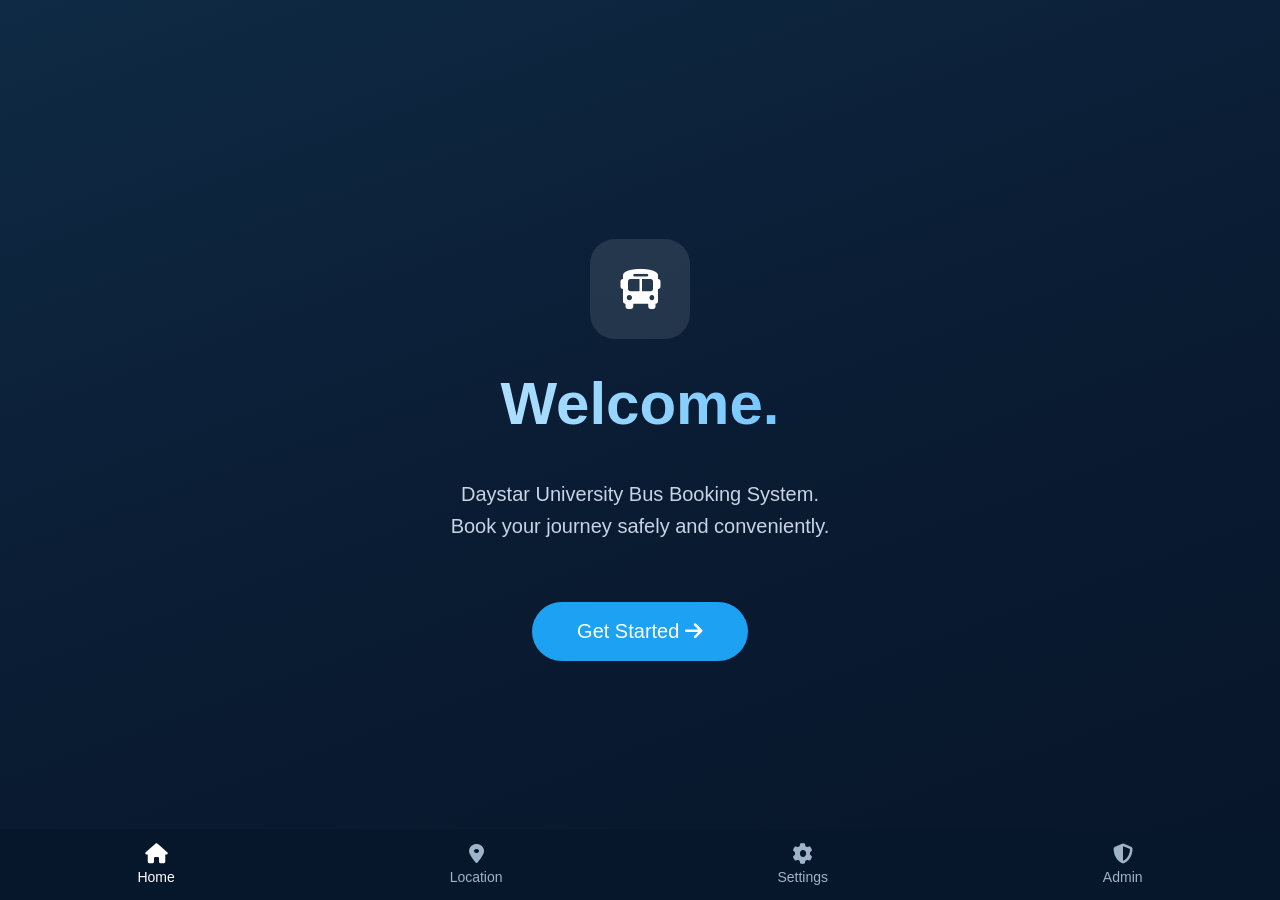
<file: index.html>
<!DOCTYPE html>
<html lang="en">
<head>         
<meta charset="UTF-8">
<meta name="viewport" content="width=device-width, initial-scale=1.0">
<title>Daystar Bus Booking</title>

<link rel="stylesheet" href="styles.css">

<link rel="stylesheet" href="https://cdnjs.cloudflare.com/ajax/libs/font-awesome/6.5.0/css/all.min.css">

</head>

<body>

<div class="welcome-container">

<div class="bus-icon">
<i class="fas fa-bus"></i>
</div>

<h1 class="welcome-title">Welcome.</h1>

<p class="welcome-text">
Daystar University Bus Booking System.<br>
Book your journey safely and conveniently.
</p>

<button class="start-btn" onclick="startBooking()">
Get Started <i class="fas fa-arrow-right"></i>
</button>

</div>


<!-- Bottom Navigation -->

<div class="bottom-nav">

<div class="nav-item active">
<i class="fas fa-home"></i>
<span>Home</span>
</div>

<div class="nav-item">
<i class="fas fa-location-dot"></i>
<span>Location</span>
</div>

<div class="nav-item">
<i class="fas fa-gear"></i>
<span>Settings</span>
</div>

<div class="nav-item" onclick="goToAdmin()">
<i class="fas fa-shield-halved"></i>
<span>Admin</span>
</div>

</div>

<script>

function startBooking(){
    window.location.href = "campus.html"
}

function goToAdmin(){
    window.location.href = "admin.html"
}

</script>

</body>
</html>
</file>
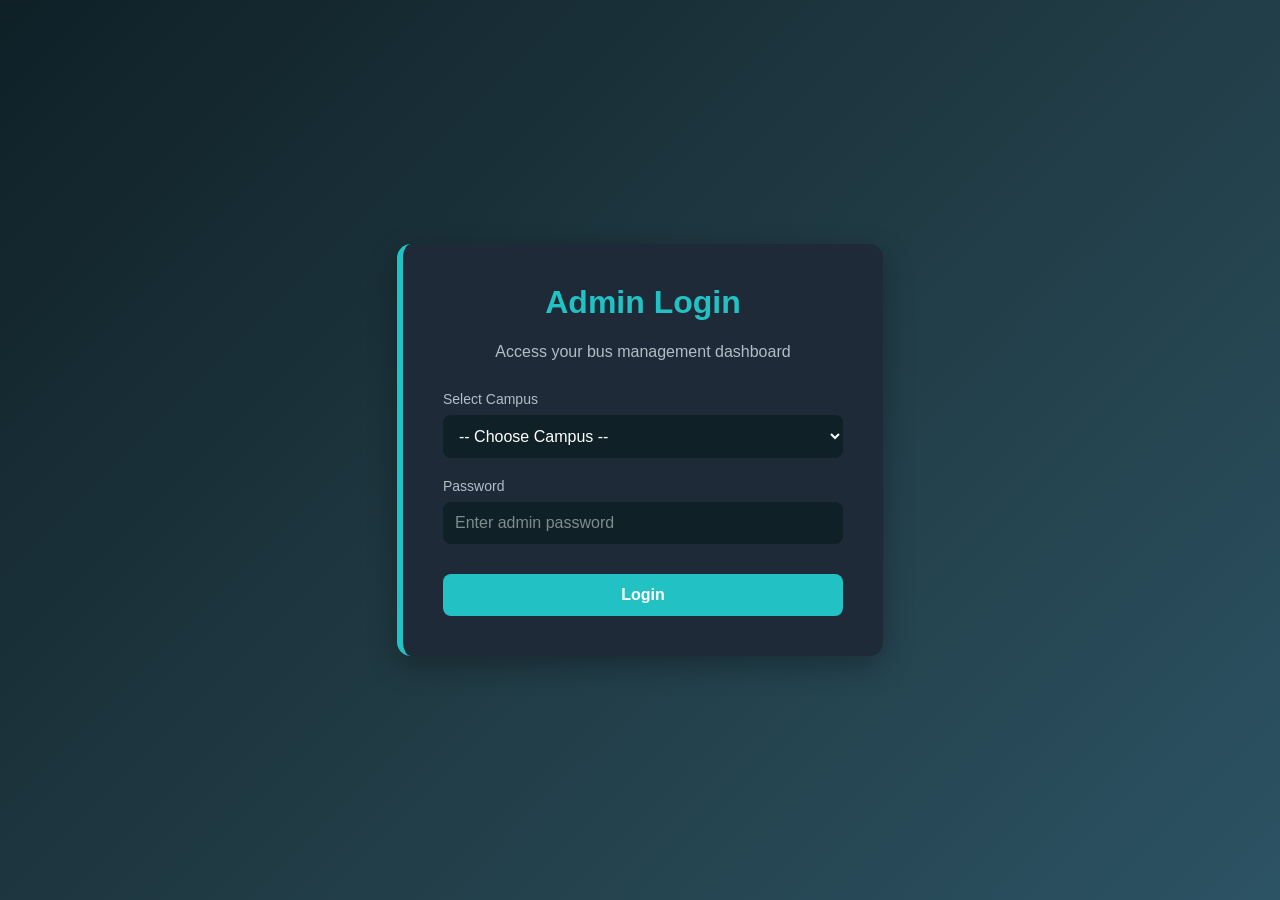
<file: admin.html>
<!DOCTYPE html>
<html lang="en">
<head>
<meta charset="UTF-8">
<meta name="viewport" content="width=device-width, initial-scale=1.0">
<title>Admin Panel</title>

<style>

body {
    margin: 0;
    font-family: Segoe UI, sans-serif;
    background: linear-gradient(135deg, #0f2027, #203a43, #2c5364);
    color: white;
    display: flex;
    align-items: center;
    justify-content: center;
    min-height: 100vh;
}

.login-container {
    background: #1f2a38;
    padding: 40px;
    border-radius: 14px;
    border-left: 6px solid #22c1c3;
    box-shadow: 0 10px 30px rgba(0, 0, 0, 0.3);
    max-width: 400px;
    width: 90%;
}

.login-container h1 {
    text-align: center;
    margin-top: 0;
    color: #22c1c3;
}

.login-container p {
    text-align: center;
    color: #b0bec5;
    margin-bottom: 30px;
}

.form-group {
    margin-bottom: 20px;
}

.form-group label {
    display: block;
    margin-bottom: 8px;
    color: #b0bec5;
    font-size: 14px;
}

.form-group select,
.form-group input {
    width: 100%;
    padding: 12px;
    border-radius: 8px;
    border: none;
    font-size: 16px;
    box-sizing: border-box;
    background: #0f2027;
    color: white;
}

.form-group select option {
    background: #0f2027;
    color: white;
}

.form-group input::placeholder {
    color: #7f8c8d;
}

.login-btn {
    width: 100%;
    padding: 12px;
    background: #22c1c3;
    color: white;
    border: none;
    border-radius: 8px;
    font-size: 16px;
    cursor: pointer;
    font-weight: bold;
    transition: 0.2s;
    margin-top: 10px;
}

.login-btn:hover {
    background: #1ba0a0;
}

.modal-content {
    background: #1f2a38;
    border-radius: 14px;
    padding: 30px;
    border-left: 6px solid #22c1c3;
}

.modal-content h2 {
    margin-top: 0;
    color: #22c1c3;
}

.error-message {
    color: #e74c3c;
    text-align: center;
    margin-top: 15px;
    display: none;
}

/* ADMIN DASHBOARD STYLES */
.admin-container {
    width: 95%;
    max-width: 1200px;
    margin: auto;
    padding: 20px;
}

.admin-header {
    text-align: center;
    margin-bottom: 40px;
}

.admin-header h1 {
    margin: 0 0 10px 0;
}

.admin-header p {
    color: #b0bec5;
    margin: 0;
}

.campus-section {
    background: #1f2a38;
    padding: 30px;
    border-radius: 14px;
    border-left: 6px solid #22c1c3;
    margin-bottom: 30px;
}

.campus-section h2 {
    margin-top: 0;
    color: #22c1c3;
    display: flex;
    align-items: center;
    gap: 10px;
}

.bus-list {
    display: grid;
    grid-template-columns: repeat(auto-fit, minmax(300px, 1fr));
    gap: 20px;
    margin-top: 20px;
}

.bus-card {
    background: #0f2027;
    padding: 20px;
    border-radius: 10px;
    border-left: 4px solid #22c1c3;
}

.bus-card h3 {
    margin: 0 0 15px 0;
    color: white;
}

.bus-info {
    margin-bottom: 15px;
    font-size: 14px;
}

.bus-info p {
    margin: 8px 0;
    color: #b0bec5;
}

.bus-info strong {
    color: #22c1c3;
}

.bus-status {
    padding: 8px 12px;
    border-radius: 6px;
    display: inline-block;
    font-size: 12px;
    font-weight: bold;
    margin: 10px 0;
}

.status-available {
    background: #2ecc71;
    color: white;
}

.status-departed {
    background: #e74c3c;
    color: white;
}

.bus-actions {
    display: flex;
    gap: 10px;
    margin-top: 15px;
}

.bus-btn {
    flex: 1;
    padding: 10px;
    border: none;
    border-radius: 6px;
    cursor: pointer;
    font-size: 14px;
    font-weight: bold;
    transition: 0.2s;
}

.btn-toggle {
    background: #22c1c3;
    color: white;
}

.btn-toggle:hover {
    background: #1ba0a0;
}

.btn-logout {
    background: #e74c3c;
    color: white;
    margin-top: 30px;
    padding: 12px;
    width: 100%;
}

.btn-logout:hover {
    background: #c0392b;
}

.hidden {
    display: none !important;
}

@media (max-width: 768px) {
    .bus-list {
        grid-template-columns: 1fr;
    }
    
    .admin-container {
        padding: 10px;
    }
}

</style>

</head>

<body>

<!-- LOGIN SECTION -->
<div class="login-container" id="loginSection">
    <h1>Admin Login</h1>
    <p>Access your bus management dashboard</p>
    
    <div class="form-group">
        <label for="campus">Select Campus</label>
        <select id="campus">
            <option value="">-- Choose Campus --</option>
            <option value="athi">Athi River Campus</option>
            <option value="nairobi">Nairobi Campus</option>
        </select>
    </div>
    
    <div class="form-group">
        <label for="password">Password</label>
        <input type="password" id="password" placeholder="Enter admin password">
    </div>
    
    <button class="login-btn" onclick="adminLogin()">Login</button>
    
    <div class="error-message" id="errorMsg"></div>
</div>

<!-- ADMIN DASHBOARD SECTION -->
<div class="admin-container hidden" id="dashboardSection">
    <div class="admin-header">
        <h1>Bus Management Dashboard</h1>
        <p id="adminTitle"></p>
    </div>
    
    <!-- ATHI RIVER CAMPUS BUSES -->
    <div class="campus-section" id="athiSection" style="display:none;">
        <h2>🚌 Athi River Campus Buses</h2>
        <div class="bus-list" id="athiBuses"></div>
    </div>
    
    <!-- NAIROBI CAMPUS BUSES -->
    <div class="campus-section" id="nairoiSection" style="display:none;">
        <h2>🚌 Nairobi Campus Buses</h2>
        <div class="bus-list" id="nairoiBuses"></div>
    </div>
    
    <button class="bus-btn btn-logout" onclick="adminLogout()">Logout</button>
</div>

<!-- SCHEDULE MODAL -->
<div class="modal-overlay" id="scheduleModal" style="display:none; position:fixed; top:0; left:0; width:100%; height:100%; background:rgba(0,0,0,0.7); z-index:2000; flex-direction:column; align-items:center; justify-content:center;">
    <div class="modal-content" style="background:#1f2a38; border-radius:14px; padding:30px; max-width:500px; width:90%; border-left:6px solid #22c1c3;">
        <h2 style="margin-top:0; color:#22c1c3;">Schedule Bus</h2>
        
        <div class="form-group">
            <label>Bus Plate</label>
            <input type="text" id="scheduleBusPlate" disabled style="background:#0f2027; color:#b0bec5; cursor:not-allowed;">
        </div>
        
        <div class="form-group">
            <label for="scheduleDay">Select Day</label>
            <select id="scheduleDay" onchange="updateScheduleTimes()">
                <option value="">-- Choose Day --</option>
                <option value="monday">Monday</option>
                <option value="tuesday">Tuesday</option>
                <option value="wednesday">Wednesday</option>
                <option value="thursday">Thursday</option>
                <option value="friday">Friday</option>
                <option value="saturday">Saturday</option>
            </select>
        </div>
        
        <div class="form-group">
            <label for="scheduleTime">Departure Time</label>
            <select id="scheduleTime">
                <option value="">-- Choose Time --</option>
            </select>
        </div>
        
        <div class="form-group">
            <label for="scheduleStatus">Bus Status</label>
            <select id="scheduleStatus">
                <option value="available">Available (Ready to Depart)</option>
                <option value="departed">Departed (Left)</option>
            </select>
        </div>
        
        <div style="display:flex; gap:10px; margin-top:20px;">
            <button class="bus-btn btn-toggle" onclick="saveSchedule()" style="flex:1;">Save Schedule</button>
            <button class="bus-btn btn-logout" onclick="closeScheduleModal()" style="flex:1; background:#2c3e50; margin-top:0;">Cancel</button>
        </div>
    </div>
</div>

<script>

// Bus data organized by campus
const busesData = {
    athi: [
        { plate: "KDA347R", type: "new", seats: 45, status: "available", destination: "Sokimau/Nairobi" },
        { plate: "KDC234K", type: "new", seats: 45, status: "available", destination: "Sokimau/Nairobi" },
        { plate: "KCU978S", type: "old", seats: 29, status: "available", destination: "Sokimau/Nairobi" },
        { plate: "KBX319D", type: "old", seats: 29, status: "departed", destination: "Sokimau/Nairobi" }
    ],
    nairobi: [
        { plate: "KDE456K", type: "new", seats: 45, status: "available", destination: "Sokimau/Athi" },
        { plate: "KCY564K", type: "new", seats: 45, status: "available", destination: "Sokimau/Athi" },
        { plate: "KBX514D", type: "old", seats: 29, status: "available", destination: "Sokimau/Athi" },
        { plate: "KCU453E", type: "old", seats: 29, status: "available", destination: "Sokimau/Athi" }
    ]
};

const ADMIN_PASSWORD = "admin_8457";

// Predefined bus schedule by day
const BUS_SCHEDULE = {
    monday: ["08:00", "16:00", "17:00"],
    tuesday: ["08:00", "13:00", "16:00", "17:00"],
    wednesday: ["08:00", "16:00", "17:00"],
    thursday: ["08:00", "16:00", "17:00"],
    friday: ["08:00", "16:00", "17:00"],
    saturday: ["10:00"],
    sunday: []
};

let currentAdmin = null;
let editingBusIdx = null;

// Helper to convert 24h to 12h format
function convertTo12h(time24) {
    const [hours, minutes] = time24.split(":");
    const h = parseInt(hours);
    const ampm = h >= 12 ? "pm" : "am";
    const h12 = h % 12 || 12;
    return `${h12}:${minutes}${ampm}`;
}

function adminLogin() {
    const campus = document.getElementById("campus").value;
    const password = document.getElementById("password").value;
    const errorMsg = document.getElementById("errorMsg");

    if (!campus) {
        errorMsg.textContent = "Please select a campus.";
        errorMsg.style.display = "block";
        return;
    }

    if (!password) {
        errorMsg.textContent = "Please enter a password.";
        errorMsg.style.display = "block";
        return;
    }

    if (password !== ADMIN_PASSWORD) {
        errorMsg.textContent = "Invalid password. Access denied.";
        errorMsg.style.display = "block";
        return;
    }

    // Successful login
    currentAdmin = campus;
    localStorage.setItem("adminCampus", campus);
    showDashboard();
}

function showDashboard() {
    document.getElementById("loginSection").classList.add("hidden");
    document.getElementById("dashboardSection").classList.remove("hidden");

    const campusName = currentAdmin === "athi" ? "Athi River" : "Nairobi";
    document.getElementById("adminTitle").textContent = `${campusName} Campus - Bus Management`;

    // Show appropriate campus section
    if (currentAdmin === "athi") {
        document.getElementById("athiSection").style.display = "block";
        document.getElementById("nairoiSection").style.display = "none";
        renderBusList("athi", document.getElementById("athiBuses"));
    } else {
        document.getElementById("athiSection").style.display = "none";
        document.getElementById("nairoiSection").style.display = "block";
        renderBusList("nairobi", document.getElementById("nairoiBuses"));
    }
}

function renderBusList(campus, container) {
    container.innerHTML = "";
    let buses = busesData[campus];
    
    // Load saved schedules from localStorage
    const savedBuses = JSON.parse(localStorage.getItem("busSchedules")) || {};
    
    buses.forEach((bus, idx) => {
        // Merge with saved data if it exists
        const savedKey = `${campus}-${idx}`;
        const saved = savedBuses[savedKey];
        
        const displayBus = saved ? { ...bus, ...saved } : bus;
        const statusClass = displayBus.status === "available" ? "status-available" : "status-departed";
        const timeDisplay = displayBus.scheduledTime 
            ? `Leaving at ${convertTo12h(displayBus.scheduledTime)}`
            : displayBus.time;

        const card = document.createElement("div");
        card.className = "bus-card";

        card.innerHTML = `
            <h3>${displayBus.plate}</h3>
            <div class="bus-info">
                <p><strong>Type:</strong> ${displayBus.type.toUpperCase()} (${displayBus.seats} seats)</p>
                <p><strong>Destination:</strong> ${displayBus.destination}</p>
                <p><strong>Time:</strong> ${timeDisplay}</p>
                <p><strong>Status:</strong></p>
                <span class="bus-status ${statusClass}">${displayBus.status.toUpperCase()}</span>
            </div>
            <div class="bus-actions">
                <button class="bus-btn btn-toggle" onclick="openScheduleModal('${campus}', ${idx})">
                    Schedule Bus
                </button>
            </div>
        `;

        container.appendChild(card);
    });
}

function openScheduleModal(campus, busIdx) {
    currentAdmin = campus;
    editingBusIdx = busIdx;
    
    const busPlate = busesData[campus][busIdx].plate;
    document.getElementById("scheduleBusPlate").value = busPlate;
    document.getElementById("scheduleDay").value = "";
    document.getElementById("scheduleTime").innerHTML = '<option value="">-- Choose Time --</option>';
    document.getElementById("scheduleStatus").value = "available";
    
    document.getElementById("scheduleModal").style.display = "flex";
}

function closeScheduleModal() {
    document.getElementById("scheduleModal").style.display = "none";
    editingBusIdx = null;
}

function updateScheduleTimes() {
    const day = document.getElementById("scheduleDay").value;
    const timeSelect = document.getElementById("scheduleTime");
    
    timeSelect.innerHTML = '<option value="">-- Choose Time --</option>';
    
    if (day && BUS_SCHEDULE[day] && BUS_SCHEDULE[day].length > 0) {
        BUS_SCHEDULE[day].forEach(time => {
            const option = document.createElement("option");
            option.value = time;
            option.text = convertTo12h(time);
            timeSelect.appendChild(option);
        });
    } else {
        timeSelect.innerHTML = '<option value="">No buses scheduled this day</option>';
    }
}

function saveSchedule() {
    const day = document.getElementById("scheduleDay").value;
    const time = document.getElementById("scheduleTime").value;
    const status = document.getElementById("scheduleStatus").value;
    
    if (!day || !time) {
        alert("Please select a day and time.");
        return;
    }
    
    // Load existing schedules from localStorage
    let savedBuses = JSON.parse(localStorage.getItem("busSchedules")) || {};
    
    const saveKey = `${currentAdmin}-${editingBusIdx}`;
    savedBuses[saveKey] = {
        scheduledTime: time,
        status: status,
        day: day
    };
    
    localStorage.setItem("busSchedules", JSON.stringify(savedBuses));
    
    // Re-render the bus list
    const container = currentAdmin === "athi" ? document.getElementById("athiBuses") : document.getElementById("nairoiBuses");
    renderBusList(currentAdmin, container);
    
    closeScheduleModal();
    alert(`Bus scheduled successfully for ${convertTo12h(time)} on ${day.charAt(0).toUpperCase() + day.slice(1)}!`);
}

function toggleBusStatus(campus, busIdx) {
    const bus = busesData[campus][busIdx];
    bus.status = bus.status === "available" ? "departed" : "available";

    // Re-render the bus list
    const container = campus === "athi" ? document.getElementById("athiBuses") : document.getElementById("nairoiBuses");
    renderBusList(campus, container);
}

function adminLogout() {
    currentAdmin = null;
    localStorage.removeItem("adminCampus");
    document.getElementById("loginSection").classList.remove("hidden");
    document.getElementById("dashboardSection").classList.add("hidden");
    document.getElementById("campus").value = "";
    document.getElementById("password").value = "";
    document.getElementById("errorMsg").style.display = "none";
}

// Check if already logged in
window.addEventListener("DOMContentLoaded", () => {
    const savedCampus = localStorage.getItem("adminCampus");
    if (savedCampus) {
        currentAdmin = savedCampus;
        showDashboard();
    }
});

</script>

</body>
</html>
</file>
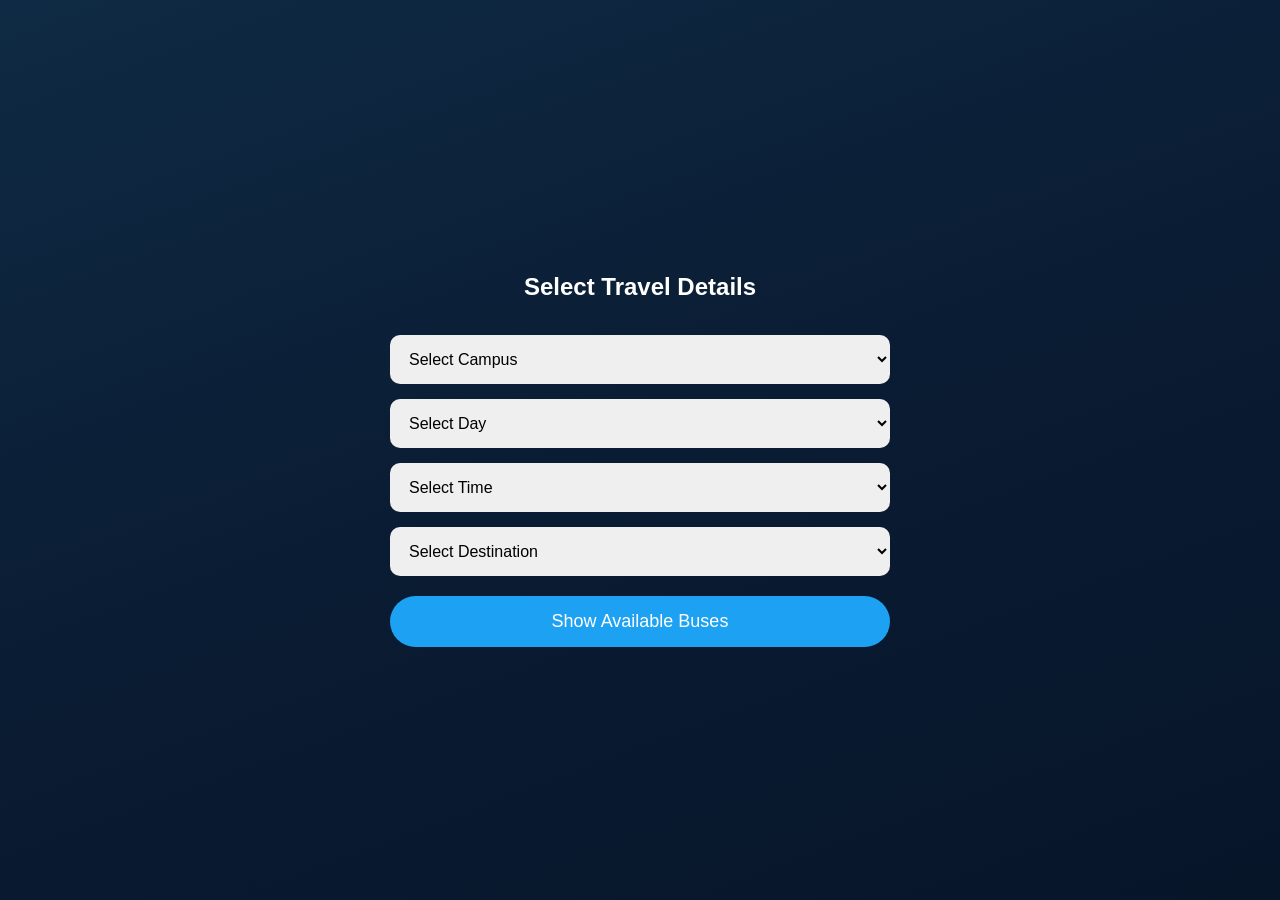
<file: campus.html>
<!DOCTYPE html>
<html lang="en">
<head>
<meta charset="UTF-8">
<meta name="viewport" content="width=device-width, initial-scale=1.0">
<title>Select Campus</title>

<link rel="stylesheet" href="styles.css">

<style>

.page-container{
max-width:500px;
margin:auto;
padding:40px 20px;
text-align:center;
}

.select-box{
width:100%;
padding:15px;
border-radius:10px;
border:none;
margin-top:15px;
font-size:16px;
}

.card-btn{
margin-top:20px;
background:#1da1f2;
padding:15px;
border-radius:30px;
border:none;
color:white;
font-size:18px;
cursor:pointer;
width:100%;
}

.card-btn:hover{
background:#0c8ddb;
}

</style>

</head>

<body>

<div class="page-container">

<h2>Select Travel Details</h2>

<!-- Campus -->

<select id="campus" class="select-box">
<option value="">Select Campus</option>
<option value="athi">Athi River Campus</option>
<option value="nairobi">Nairobi Campus</option>
</select>

<!-- Day -->

<select id="day" class="select-box" onchange="loadTimes()">
<option value="">Select Day</option>
<option value="monday">Monday</option>
<option value="tuesday">Tuesday</option>
<option value="wednesday">Wednesday</option>
<option value="thursday">Thursday</option>
<option value="friday">Friday</option>
<option value="saturday">Saturday</option>
<option value="sunday">Sunday</option>
</select>

<!-- Time -->

<select id="time" class="select-box">
<option value="">Select Time</option>
</select>

<!-- Destination -->

<select id="destination" class="select-box" onchange="updateDestinationDisplay()">
<option value="">Select Destination</option>
</select>

<button class="card-btn" onclick="searchBuses()">
Show Available Buses
</button>

</div>

<script>

const campusSelect = document.getElementById("campus");
const destSelect = document.getElementById("destination");

campusSelect.addEventListener("change", () => {
    destSelect.innerHTML = '<option value="">Select Destination</option>';
    const campus = campusSelect.value;
    if (campus === "nairobi") {
        destSelect.innerHTML += '<option value="syokimau">Syokimau</option>' +
                                '<option value="athi">Athi River Campus</option>';
    } else if (campus === "athi") {
        destSelect.innerHTML += '<option value="syokimau">Syokimau</option>' +
                                '<option value="nairobi">Nairobi Campus</option>';
    }
});

function updateDestinationDisplay() {
    // Placeholder for future enhancements
}

function loadTimes(){

const day=document.getElementById("day").value
const timeSelect=document.getElementById("time")

timeSelect.innerHTML=""

let times=[]

if(day==="monday"||day==="wednesday"||day==="thursday"||day==="friday"){

times=["08:00","16:00","17:00"]

}

else if(day==="tuesday"){

times=["13:00","16:00","17:00"]

}

else if(day==="saturday"){

times=["10:00"]

}

else{

times=[]
}

if(times.length===0){

timeSelect.innerHTML="<option>No buses available</option>"

return

}

times.forEach(t=>{

const option=document.createElement("option")

option.value=t
option.text=t

timeSelect.appendChild(option)

})

}

function searchBuses(){

const campus=document.getElementById("campus").value
const day=document.getElementById("day").value
const time=document.getElementById("time").value
const destination=document.getElementById("destination").value

if(!campus||!day||!time||!destination){

alert("Please select campus, day, time, and destination")

return

}

// Calculate fare based on destination
let farePerSeat = 200;  // default fare for Nairobi-Athi or Athi-Nairobi
if(destination === "syokimau") {
    farePerSeat = 150;  // short-distance fare
}

localStorage.setItem("selectedCampus",campus)
localStorage.setItem("selectedDay",day)
localStorage.setItem("selectedTime",time)
localStorage.setItem("selectedDestination",destination)
localStorage.setItem("farePerSeat",farePerSeat)

window.location.href="trips.html"

}

</script>

</body>
</html>
</file>
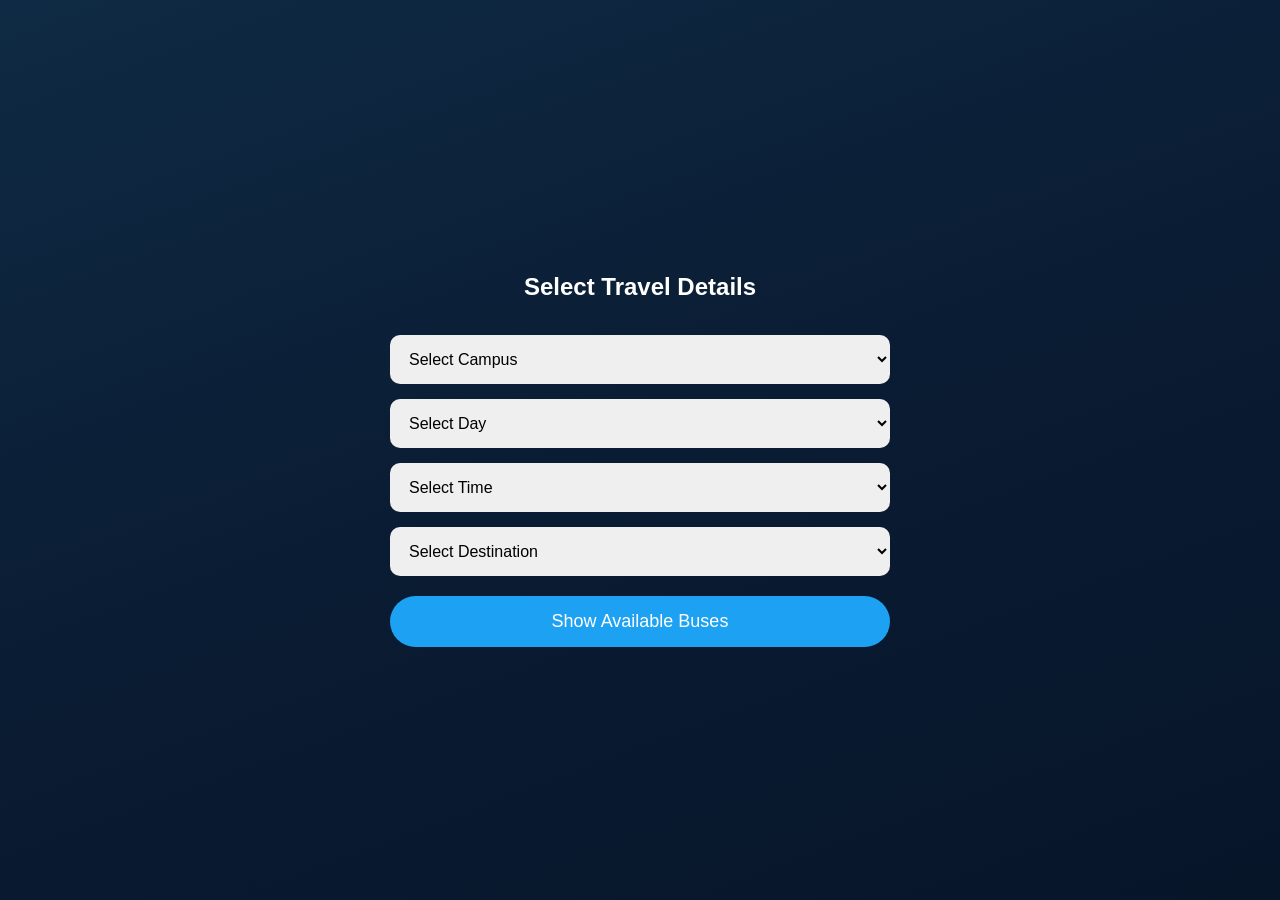
<file: payment.html>
<!DOCTYPE html>
<html lang="en">

<head>

<meta charset="UTF-8">
<meta name="viewport" content="width=device-width, initial-scale=1.0">

<title>Bus Payment</title>

<style>

body{
margin:0;
font-family:Segoe UI;

background:linear-gradient(
135deg,
#0f2027,
#203a43,
#2c5364
);

color:white;
text-align:center;
}

.container{

width:400px;

margin:auto;

margin-top:40px;

}

/* CARD */

.card{

background:#1f2a38;

padding:25px;

border-radius:12px;

margin-bottom:20px;

}

/* INPUT */

textarea{

width:100%;

height:120px;

border-radius:8px;

border:none;

padding:10px;

font-size:14px;

}

/* BUTTON */

button{

margin-top:15px;

padding:12px 25px;

border:none;

border-radius:8px;

background:#22c1c3;

color:white;

font-size:15px;

cursor:pointer;
}

button:hover{
opacity:0.9;
}

.success{

color:#2ecc71;

font-weight:bold;
}

.error{

color:#e74c3c;

font-weight:bold;
}

</style>

</head>

<body>

<h1>Complete Your Payment</h1>

<div class="container">

<div class="card">

<h3>Booking Summary</h3>

<p>Seats: <span id="seatList"></span></p>

<p>Total Fare: KSH <span id="totalFare"></span></p>

<h3>M-Pesa Payment</h3>

<p>Amount: <b id="amount"></b></p>

<h3>Enter M-Pesa Number</h3>

<input 
type="text" 
id="phoneNumber" 
placeholder="07XXXXXXXX"
style="padding:10px; width:220px; border-radius:6px; border:none;"
>

<br><br>

<button onclick="payNow()">Pay Now</button>

</div>

</div>

<script>
/* Get data from localStorage */
const selectedSeats = JSON.parse(localStorage.getItem("selectedSeats")) || [];
const busPlate = localStorage.getItem("selectedBusPlate") || "N/A";
const destination = localStorage.getItem("selectedDestination") || "N/A";
const farePerSeat = Number(localStorage.getItem("farePerSeat")) || 200;

/* Validate that seats were selected */
if (selectedSeats.length === 0) {
    alert("No seats selected.");
    window.location.href = "trips.html";
}

/* Calculate total fare */
const total = selectedSeats.length * farePerSeat;

/* Display booking information */
document.getElementById("seatList").innerText = selectedSeats.join(", ");
document.getElementById("totalFare").innerText = total;
document.getElementById("amount").innerText = "KSH " + total;

/* Payment handler */
function payNow() {
    const phone = document.getElementById("phoneNumber").value.trim();
    if (!/^07\d{8}$/.test(phone)) {
        alert("Please enter a valid M‑Pesa number (07XXXXXXXX).");
        return;
    }
    
    // Simulate sending the STK push/verification
    alert("Payment request sent to " + phone + ".\nAmount: KSH " + total);
    
    // Generate ticket ID
    const ticketID = "BUS" + Math.floor(Math.random() * 100000);
    
    // Save ticket information
    localStorage.setItem("ticketID", ticketID);
    localStorage.setItem("ticketBusPlate", busPlate);
    localStorage.setItem("ticketSeats", JSON.stringify(selectedSeats));
    localStorage.setItem("ticketAmount", total);
    localStorage.setItem("ticketDestination", destination);
    
    // Redirect to ticket page
    window.location.href = "ticket.html";
}
</script>

</body>

</html>
</file>
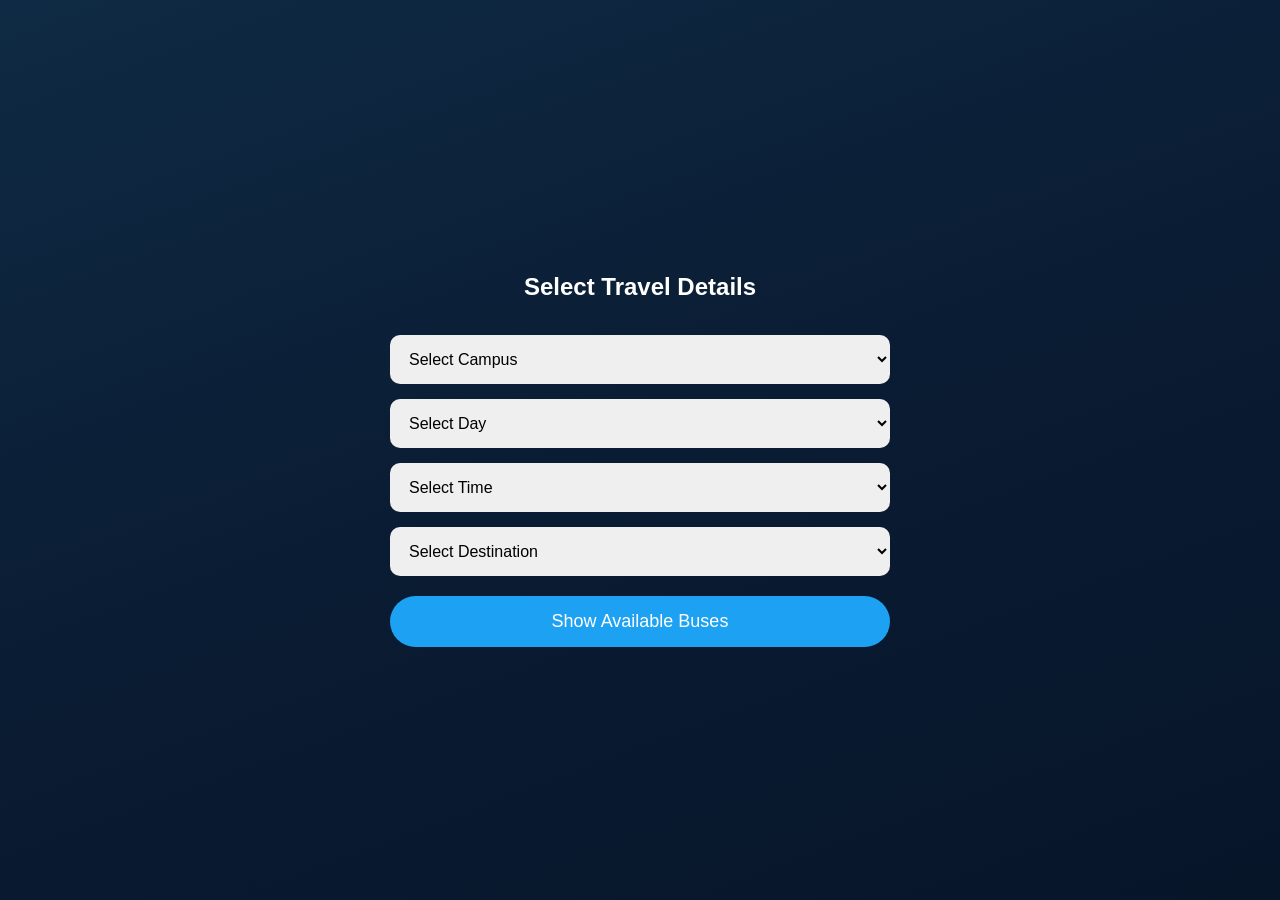
<file: trips.html>
<!DOCTYPE html>
<html lang="en">

<head>
<meta charset="UTF-8">
<meta name="viewport" content="width=device-width, initial-scale=1.0">

<title>Select Your Bus & Seat</title>

<style>

body{
    margin:0;
    font-family:Segoe UI, sans-serif;

    background: linear-gradient(
        135deg,
        #0f2027,
        #203a43,
        #2c5364
    );

    color:white;
}

header{
    text-align:center;
    padding:50px 20px;
}

header h1{
    font-size:36px;
    margin:0 0 10px 0;
}

header p{
    color:#cfd8dc;
    margin:0;
}

.container{
    width:90%;
    max-width:1000px;
    margin:auto;
}

/* BUS LIST STYLES */
.bus-grid{
    display:grid;
    grid-template-columns:1fr 1fr;
    gap:20px;
    margin-bottom:40px;
}

.bus-card{
    background:#1f2a38;
    padding:25px;
    border-radius:14px;
    display:flex;
    justify-content:space-between;
    align-items:center;
    border-left:6px solid #22c1c3;
    transition:0.2s;
    cursor:pointer;
}

.bus-card:hover{
    transform:scale(1.02);
}

.bus-info{
    display:flex;
    flex-direction:column;
    gap:6px;
}

.bus-plate{
    font-size:22px;
    font-weight:bold;
}

.available{
    color:#2ecc71;
}

.departed{
    color:#e74c3c;
}

.time{
    color:#b0bec5;
}

.arrow{
    font-size:28px;
    color:#22c1c3;
}

/* MODAL STYLES */
.modal-overlay {
    display:none;
    position:fixed;
    top:0;
    left:0;
    width:100%;
    height:100%;
    background:rgba(0,0,0,0.7);
    z-index:1000;
    justify-content:center;
    align-items:center;
}

.modal-overlay.active {
    display:flex;
}

.modal-content {
    background:#1f2a38;
    border-radius:14px;
    padding:40px;
    max-width:500px;
    width:90%;
    border-left:6px solid #22c1c3;
}

.modal-content h2 {
    margin-top:0;
    color:white;
}

.modal-info {
    margin:20px 0;
    padding:15px;
    background:#0f2027;
    border-radius:8px;
    border-left:4px solid #22c1c3;
}

.modal-info p {
    margin:8px 0;
    color:#b0bec5;
}

.modal-info strong {
    color:#22c1c3;
}

.modal-buttons {
    display:flex;
    gap:15px;
    margin-top:30px;
}

.modal-btn {
    flex:1;
    padding:15px;
    border:none;
    border-radius:8px;
    font-size:16px;
    cursor:pointer;
    font-weight:bold;
    transition:0.2s;
}

.modal-btn-primary {
    background:#22c1c3;
    color:white;
}

.modal-btn-primary:hover {
    background:#1ba0a0;
}

.modal-btn-secondary {
    background:#2c3e50;
    color:white;
}

.modal-btn-secondary:hover {
    background:#34495e;
}

/* SEAT MAP STYLES */
.seat-map-container {
    display:none;
}

.seat-map-container.active {
    display:block;
}

.seat-header {
    background:#1f2a38;
    padding:25px;
    border-radius:14px;
    margin-bottom:20px;
    border-left:6px solid #22c1c3;
}

.seat-header h2 {
    margin:0 0 15px 0;
}

.seat-header p {
    margin:5px 0;
    color:#b0bec5;
}

.bus-grid-layout {
    background:#1f2a38;
    padding:30px;
    border-radius:14px;
    margin-bottom:20px;
    overflow-x:auto;
}

.bus-grid-seats {
    display: inline-grid;
    gap: 15px;
    min-width: 100%;
    justify-content: center;
}

.seat {
    width:50px;
    height:50px;
    display:flex;
    align-items:center;
    justify-content:center;
    border-radius:8px;
    cursor:pointer;
    font-weight:bold;
    transition:0.3s;
    background:white;
    color:#0f2027;
    border:2px solid #ccc;
    font-size:12px;
}

.seat:hover:not(.booked):not(.reserved) {
    transform:scale(1.1);
    background:#f0f0f0;
}

.seat.booked {
    background:#e74c3c;
    color:white;
    cursor:not-allowed;
    border-color:#c0392b;
    box-shadow: 0 0 15px rgba(231, 76, 60, 0.7);
}

.seat.reserved {
    background:#95a5a6;
    color:white;
    cursor:not-allowed;
    border-color:#7f8c8d;
}

.seat.selected {
    background:#3498db;
    color:white;
    border-color:#2980b9;
    box-shadow: 0 0 15px rgba(52, 152, 219, 0.8);
}

.aisle {
    width:20px;
    height:50px;
}

.seat-map-wrapper {
    display: flex;
    gap: 30px;
    align-items: flex-start;
}

.seat-map-left {
    flex: 1;
}

.bus-grid-layout {
    background:#1f2a38;
    padding:30px;
    border-radius:14px;
    margin-bottom:20px;
    overflow-x:auto;
    position: relative;
}

.driver-label {
    position: absolute;
    top: 30px;
    right: 30px;
    background: #2c3e50;
    padding: 8px 12px;
    border-radius: 4px;
    font-size: 12px;
    font-weight: bold;
    color: #b0bec5;
}

.bus-grid-seats {
    display: inline-grid;
    gap: 15px;
    min-width: 100%;
    justify-content: center;
}

.last-row-seats {
    display: flex;
    gap: 15px;
    justify-content: center;
    margin-top: 15px;
}

.seat-summary {
    background:#1f2a38;
    padding:25px;
    border-radius:14px;
    border-left:6px solid #22c1c3;
    min-width: 280px;
    height: fit-content;
    position: sticky;
    top: 20px;
}

.seat-summary h3 {
    margin-top:0;
}

.summary-item {
    display:flex;
    justify-content:space-between;
    padding:10px 0;
    border-bottom:1px solid #2c3e50;
}

.summary-item:last-child {
    border-bottom:none;
}

.summary-item.total {
    font-size:18px;
    font-weight:bold;
    color:#22c1c3;
}

.action-buttons {
    display:flex;
    gap:15px;
    margin-top:30px;
}

.action-btn {
    flex:1;
    padding:15px;
    border:none;
    border-radius:8px;
    font-size:16px;
    cursor:pointer;
    font-weight:bold;
    transition:0.2s;
}

.action-btn-primary {
    background:#22c1c3;
    color:white;
}

.action-btn-primary:hover:not(:disabled) {
    background:#1ba0a0;
}

.action-btn-primary:disabled {
    background:#7f8c8d;
    cursor:not-allowed;
    opacity:0.6;
}

.action-btn-secondary {
    background:#2c3e50;
    color:white;
}

.action-btn-secondary:hover {
    background:#34495e;
}

@media (max-width: 768px) {
    .bus-grid {
        grid-template-columns:1fr;
    }
    
    .modal-buttons,
    .action-buttons {
        flex-direction:column;
    }

    .seat-map-wrapper {
        flex-direction: column;
        gap: 20px;
    }

    .seat-summary {
        min-width: 100%;
        position: static;
    }
}

</style>

</head>

<body>

<header>
<h1>Select Your Bus</h1>
<p>Choose from available buses for your journey</p>
</header>

<div class="container">

<!-- BUS LIST -->
<div class="bus-grid" id="busList"></div>

<!-- MODAL FOR BUS DETAILS -->
<div class="modal-overlay" id="busModal">
    <div class="modal-content">
        <h2 id="modalBusPlate"></h2>
        
        <div class="modal-info">
            <p>
                <strong>Status:</strong>
                <span id="modalBusStatus"></span>
            </p>
            <p>
                <strong>Time:</strong>
                <span id="modalBusTime"></span>
            </p>
            <p>
                <strong>Destination:</strong>
                <span id="modalDestination"></span>
            </p>
            <p>
                <strong>Fare per Seat:</strong>
                KSH <span id="modalFare"></span>
            </p>
        </div>

        <div class="modal-buttons">
            <button class="modal-btn modal-btn-primary" onclick="viewSeats()">
                View Seats
            </button>
            <button class="modal-btn modal-btn-secondary" onclick="closeModal()">
                Cancel
            </button>
        </div>
    </div>
</div>

<!-- SEAT SELECTION -->
<div class="seat-map-container" id="seatMapContainer">
    <div class="seat-header">
        <h2 id="seatMapBusTitle"></h2>
        <p id="seatMapDestination"></p>
    </div>

    <div class="seat-map-wrapper">
        <div class="seat-map-left">
            <div class="bus-grid-layout">
                <div class="driver-label">DRIVER</div>
                <div class="bus-grid-seats" id="seatGrid"></div>
            </div>
        </div>

        <div class="seat-summary">
            <h3>Booking Summary</h3>
            <div class="summary-item">
                <span>Bus Plate:</span>
                <strong id="summaryBusPlate">-</strong>
            </div>
            <div class="summary-item">
                <span>Destination:</span>
                <strong id="summaryDestination">-</strong>
            </div>
            <div class="summary-item">
                <span>Seats:</span>
                <strong id="summarySeats">None</strong>
            </div>
            <div class="summary-item">
                <span>Fare per Seat:</span>
                <strong>KSH <span id="seatSummaryFare">200</span></strong>
            </div>
            <div class="summary-item total">
                <span>Total:</span>
                <strong>KSH <span id="totalFareAmount">0</span></strong>
            </div>

            <button class="action-btn action-btn-primary" id="proceedBtn" disabled onclick="proceedToPayment()" style="width: 100%; margin-top: 20px;">
                Proceed to Payment
            </button>
            <button class="action-btn action-btn-secondary" onclick="backToBusList()" style="width: 100%; margin-top: 10px;">
                Cancel
            </button>
        </div>
    </div>
</div>

</div>

<script>

// ========== BUS CONFIGURATION ==========
const busLayouts = {
    // NEW BUSES (45 seats): 2 left + aisle + 3 right
    "KDA347R": { capacity: 45, type: "new" },
    "KDC234K": { capacity: 45, type: "new" },
    "KDE456K": { capacity: 45, type: "new" },
    "KCY564K": { capacity: 45, type: "new" },
    // OLD BUSES (29 seats): 2 left + aisle + 2 right
    "KCU978S": { capacity: 29, type: "old" },
    "KBX319D": { capacity: 29, type: "old" },
    "KBX514D": { capacity: 29, type: "old" },
    "KCU453E": { capacity: 29, type: "old" }
};

// ========== DATA ==========
const busesData = {
    athi: [
        { plate: "KDA347R", type: "new", seats: 45, destination: "Syokimau/Nairobi" },
        { plate: "KDC234K", type: "new", seats: 45, destination: "Syokimau/Nairobi" },
        { plate: "KCU978S", type: "old", seats: 29, destination: "Syokimau/Nairobi" },
        { plate: "KBX319D", type: "old", seats: 29, destination: "Syokimau/Nairobi" }
    ],
    nairobi: [
        { plate: "KDE456K", type: "new", seats: 45, destination: "Syokimau/Athi" },
        { plate: "KCY564K", type: "new", seats: 45, destination: "Syokimau/Athi" },
        { plate: "KBX514D", type: "old", seats: 29, destination: "Syokimau/Athi" },
        { plate: "KCU453E", type: "old", seats: 29, destination: "Syokimau/Athi" }
    ]
};

// Fallback hardcoded buses if no campus selected (for testing)
let buses = [
    { plate: "KDA347R", status: "available", time: "Next departure: 10 mins", type: "new", bookedSeats: [4, 8, 15, 22, 31], campus: "athi" },
    { plate: "KDC234K", status: "available", time: "Next departure: 25 mins", type: "new", bookedSeats: [2, 5, 12, 18, 27], campus: "athi" },
    { plate: "KDE456K", status: "available", time: "Next departure: 40 mins", type: "new", bookedSeats: [1, 9, 20, 28, 35], campus: "nairobi" },
    { plate: "KCY564K", status: "available", time: "Next departure: 55 mins", type: "new", bookedSeats: [3, 7, 14, 25, 42], campus: "nairobi" },
    { plate: "KCU978S", status: "available", time: "Next departure: 70 mins", type: "old", bookedSeats: [2, 8, 15, 21], campus: "athi" },
    { plate: "KBX319D", status: "departed", time: "Left 5 mins ago", type: "old", bookedSeats: [5, 12, 19], campus: "athi" },
    { plate: "KBX514D", status: "available", time: "Next departure: 120 mins", type: "old", bookedSeats: [1, 9, 18, 26], campus: "nairobi" },
    { plate: "KCU453E", status: "available", time: "Next departure: 150 mins", type: "old", bookedSeats: [4, 11, 22, 28], campus: "nairobi" }
];

function convertTo12h(time24) {
    const [hours, minutes] = time24.split(":");
    const h = parseInt(hours);
    const ampm = h >= 12 ? "pm" : "am";
    const h12 = h % 12 || 12;
    return `${h12}:${minutes}${ampm}`;
}

function loadBusesFromAdmin() {
    const campus = localStorage.getItem("selectedCampus") || "";
    const savedBuses = JSON.parse(localStorage.getItem("busSchedules")) || {};
    
    if (campus && busesData[campus]) {
        buses = busesData[campus].map((busData, idx) => {
            const saveKey = `${campus}-${idx}`;
            const saved = savedBuses[saveKey];
            
            let status = "available";
            let time = "No schedule";
            
            if (saved) {
                status = saved.status;
                if (saved.scheduledTime) {
                    time = `Leaving at ${convertTo12h(saved.scheduledTime)}`;
                }
            }
            
            return {
                ...busData,
                status: status,
                time: time,
                bookedSeats: []  // Will be empty since admin sets availability
            };
        });
    }
}

let destination = localStorage.getItem("selectedDestination") || "";
let farePerSeat = Number(localStorage.getItem("farePerSeat")) || 200;
let selectedBus = null;
let selectedSeats = [];

// ========== RENDER BUS LIST ==========
function renderBusList() {
    const container = document.getElementById("busList");
    container.innerHTML = "";

    buses.forEach(bus => {
        const card = document.createElement("div");
        card.className = "bus-card";
        
        const statusClass = bus.status === "available" ? "available" : "departed";
        
        card.innerHTML = `
            <div class="bus-info">
                <div class="bus-plate">${bus.plate}</div>
                <div class="${statusClass}">
                    ${bus.status.charAt(0).toUpperCase() + bus.status.slice(1)}
                </div>
                <div class="time">${bus.time}</div>
            </div>
            <div class="arrow">➜</div>
        `;

        card.onclick = () => selectBus(bus);
        container.appendChild(card);
    });
}

// ========== BUS & MODAL HANDLING ==========
function selectBus(bus) {
    if (bus.status === "departed") {
        alert("This bus has already departed. Please select another bus.");
        return;
    }

    selectedBus = bus;
    selectedSeats = [];
    
    document.getElementById("modalBusPlate").innerText = bus.plate;
    document.getElementById("modalBusStatus").innerText = bus.status.charAt(0).toUpperCase() + bus.status.slice(1);
    document.getElementById("modalBusTime").innerText = bus.time;
    document.getElementById("modalDestination").innerText = destination.charAt(0).toUpperCase() + destination.slice(1);
    document.getElementById("modalFare").innerText = farePerSeat;

    document.getElementById("busModal").classList.add("active");
}

function closeModal() {
    document.getElementById("busModal").classList.remove("active");
    selectedBus = null;
}

function viewSeats() {
    if (!selectedBus) return;

    document.getElementById("busList").style.display = "none";
    document.getElementById("busModal").classList.remove("active");
    document.getElementById("seatMapContainer").classList.add("active");

    renderSeatMap();
}

function backToBusList() {
    document.getElementById("seatMapContainer").classList.remove("active");
    document.getElementById("busList").style.display = "grid";
    selectedSeats = [];
    selectedBus = null;
}

// ========== SEAT MAP RENDERING ==========
function renderSeatMap() {
    document.getElementById("seatMapBusTitle").innerText = `Bus: ${selectedBus.plate}`;
    document.getElementById("seatMapDestination").innerText = `Destination: ${destination.charAt(0).toUpperCase() + destination.slice(1)} | Fare: KSH ${farePerSeat} per seat`;
    
    // Update booking summary panel
    document.getElementById("summaryBusPlate").innerText = selectedBus.plate;
    document.getElementById("summaryDestination").innerText = destination.charAt(0).toUpperCase() + destination.slice(1);
    document.getElementById("seatSummaryFare").innerText = farePerSeat;

    const seatGrid = document.getElementById("seatGrid");
    seatGrid.innerHTML = "";

    let seatNum = 1;
    
    // Get bus configuration from busLayouts
    const busConfig = busLayouts[selectedBus.plate];
    if (!busConfig) {
        console.error("Bus configuration not found for plate:", selectedBus.plate);
        return;
    }
    
    const capacity = busConfig.capacity;
    const busType = busConfig.type;
    
    if (busType === "new") {
        // NEW BUS: 45 seats
        // Layout: 2 left + aisle + 3 right = 5 seats per row
        // 8 normal rows (40 seats) + 1 last row (5 seats) = 45 total
        
        // Normal rows: 2-aisle-3 layout
        const normalRowsDiv = document.createElement("div");
        normalRowsDiv.style.display = "inline-grid";
        normalRowsDiv.style.gridTemplateColumns = "repeat(6, 1fr)";
        normalRowsDiv.style.gap = "15px";
        normalRowsDiv.style.width = "100%";
        normalRowsDiv.style.justifyContent = "center";
        normalRowsDiv.style.marginBottom = "15px";
        
        // First 8 rows (40 seats)
        for (let row = 0; row < 8; row++) {
            // Left: 2 seats
            for (let col = 0; col < 2; col++) {
                normalRowsDiv.appendChild(createSeatElement(seatNum));
                seatNum++;
            }
            // Aisle
            const aisle = document.createElement("div");
            aisle.className = "aisle";
            normalRowsDiv.appendChild(aisle);
            // Right: 3 seats
            for (let col = 0; col < 3; col++) {
                normalRowsDiv.appendChild(createSeatElement(seatNum));
                seatNum++;
            }
        }
        seatGrid.appendChild(normalRowsDiv);
        
        // Last row: 5 seats across
        const lastRowDiv = document.createElement("div");
        lastRowDiv.className = "last-row-seats";
        for (let i = 0; i < 5; i++) {
            lastRowDiv.appendChild(createSeatElement(seatNum));
            seatNum++;
        }
        seatGrid.appendChild(lastRowDiv);
        
    } else if (busType === "old") {
        // OLD BUS: 29 seats
        // Layout: 2 left + aisle + 2 right = 4 seats per row
        // 6 normal rows (24 seats) + 1 last row (5 seats) = 29 total
        
        // Normal rows: 2-aisle-2 layout
        const normalRowsDiv = document.createElement("div");
        normalRowsDiv.style.display = "inline-grid";
        normalRowsDiv.style.gridTemplateColumns = "repeat(5, 1fr)";
        normalRowsDiv.style.gap = "15px";
        normalRowsDiv.style.width = "100%";
        normalRowsDiv.style.justifyContent = "center";
        normalRowsDiv.style.marginBottom = "15px";
        
        // First 6 rows (24 seats)
        for (let row = 0; row < 6; row++) {
            // Left: 2 seats
            for (let col = 0; col < 2; col++) {
                normalRowsDiv.appendChild(createSeatElement(seatNum));
                seatNum++;
            }
            // Aisle
            const aisle = document.createElement("div");
            aisle.className = "aisle";
            normalRowsDiv.appendChild(aisle);
            // Right: 2 seats
            for (let col = 0; col < 2; col++) {
                normalRowsDiv.appendChild(createSeatElement(seatNum));
                seatNum++;
            }
        }
        seatGrid.appendChild(normalRowsDiv);
        
        // Last row: 5 seats across (to make 29 total)
        const lastRowDiv = document.createElement("div");
        lastRowDiv.className = "last-row-seats";
        for (let i = 0; i < 5; i++) {
            lastRowDiv.appendChild(createSeatElement(seatNum));
            seatNum++;
        }
        seatGrid.appendChild(lastRowDiv);
    }
}

function createSeatElement(seatNum) {
    const seatDiv = document.createElement("div");
    seatDiv.className = "seat";
    seatDiv.innerText = seatNum;

    // Check if seat is reserved (seats 1 and 2)
    if ([1, 2].includes(seatNum)) {
        seatDiv.classList.add("reserved");
        seatDiv.onclick = null;
    } else if (selectedBus.bookedSeats.includes(seatNum)) {
        seatDiv.classList.add("booked");
        seatDiv.onclick = null;
    } else {
        seatDiv.onclick = () => toggleSeat(seatNum, seatDiv);
    }

    return seatDiv;
}

// ========== SEAT SELECTION HANDLING ==========
function toggleSeat(seatNum, seatDiv) {
    if (seatDiv.classList.contains("booked")) return;
    if (seatDiv.classList.contains("reserved")) return;

    if (selectedSeats.includes(seatNum)) {
        selectedSeats = selectedSeats.filter(s => s !== seatNum);
        seatDiv.classList.remove("selected");
    } else {
        selectedSeats.push(seatNum);
        seatDiv.classList.add("selected");
    }

    updateSeatSummary();
}

function updateSeatSummary() {
    const count = selectedSeats.length;
    const total = count * farePerSeat;
    
    // Sort seats for display
    const sortedSeats = [...selectedSeats].sort((a, b) => a - b);

    // Update summary panel
    document.getElementById("summarySeats").innerText = sortedSeats.length > 0 ? sortedSeats.join(", ") : "None";
    document.getElementById("totalFareAmount").innerText = total;

    // Enable/disable proceed button
    document.getElementById("proceedBtn").disabled = count === 0;
}

// ========== PAYMENT FLOW ==========
function proceedToPayment() {
    if (selectedSeats.length === 0) {
        alert("Please select at least one seat.");
        return;
    }

    localStorage.setItem("selectedSeats", JSON.stringify(selectedSeats));
    localStorage.setItem("selectedBusPlate", selectedBus.plate);

    window.location.href = "payment.html";
}

// ========== INITIALIZATION ==========
document.addEventListener("DOMContentLoaded", () => {
    if (!destination || !farePerSeat) {
        alert("Please complete your travel details on the previous page.");
        window.location.href = "campus.html";
        return;
    }

    loadBusesFromAdmin();
    renderBusList();
});

</script>

</body>

</html>
</file>
<file: styles.css>
body{
margin:0;
font-family:Arial, Helvetica, sans-serif;
height:100vh;
background:linear-gradient(160deg,#0f2a44,#0a1c33,#071529);
color:white;
display:flex;
flex-direction:column;
justify-content:center;
align-items:center;
}

.welcome-container{
text-align:center;
max-width:400px;
padding:20px;
}

.bus-icon{
width:100px;
height:100px;
background:rgba(255,255,255,0.1);
border-radius:25px;
display:flex;
justify-content:center;
align-items:center;
margin:auto;
font-size:40px;
}

.welcome-title{
font-size:60px;
margin-top:30px;
background:linear-gradient(90deg,#b7e3ff,#6bc3ff);
-webkit-background-clip:text;
color:transparent;
}

.welcome-text{
margin-top:20px;
font-size:20px;
color:#c7d4e5;
line-height:1.6;
}

.start-btn{
margin-top:40px;
background:#1da1f2;
border:none;
padding:18px 45px;
border-radius:40px;
font-size:20px;
color:white;
cursor:pointer;
transition:0.3s;
}

.start-btn:hover{
background:#0c8ddb;
}

.bottom-nav{
position:fixed;
bottom:0;
width:100%;
background:#06172b;
display:flex;
justify-content:space-around;
padding:15px 0;
}

.nav-item{
display:flex;
flex-direction:column;
align-items:center;
font-size:14px;
color:#9fb3c9;
}

.nav-item i{
font-size:20px;
margin-bottom:5px;
}

.nav-item.active{
color:white;
}
.bus-page{
padding:40px;
text-align:center;
}

.filters{
margin:30px 0;
display:flex;
justify-content:center;
gap:20px;
}

select{
padding:10px;
font-size:16px;
}

.bus-container{
display:flex;
justify-content:center;
gap:30px;
flex-wrap:wrap;
margin-top:30px;
}

.bus-card{
background:white;
padding:25px;
border-radius:10px;
box-shadow:0 3px 10px rgba(0,0,0,0.1);
width:200px;
}

.book-btn{
margin-top:15px;
padding:10px 20px;
background:#2c7be5;
color:white;
border:none;
border-radius:6px;
cursor:pointer;
}
.seat-page{
padding:40px;
text-align:center;
}

.bus-layout{
width:300px;
margin:auto;
background:white;
padding:20px;
border-radius:10px;
box-shadow:0 3px 10px rgba(0,0,0,0.1);
}

.driver{
background:#333;
color:white;
padding:10px;
margin-bottom:15px;
}

.seats{
display:grid;
grid-template-columns:repeat(4,1fr);
gap:10px;
}

.seat{
background:#e4e4e4;
padding:15px;
border-radius:6px;
cursor:pointer;
}

.seat:hover{
background:#ccc;
}

.seat.selected{
background:#2c7be5;
color:white;
}

.seat-info{
margin-top:30px;
}

#continueBtn{
padding:12px 25px;
background:#28a745;
color:white;
border:none;
border-radius:6px;
cursor:pointer;
}
</file>
